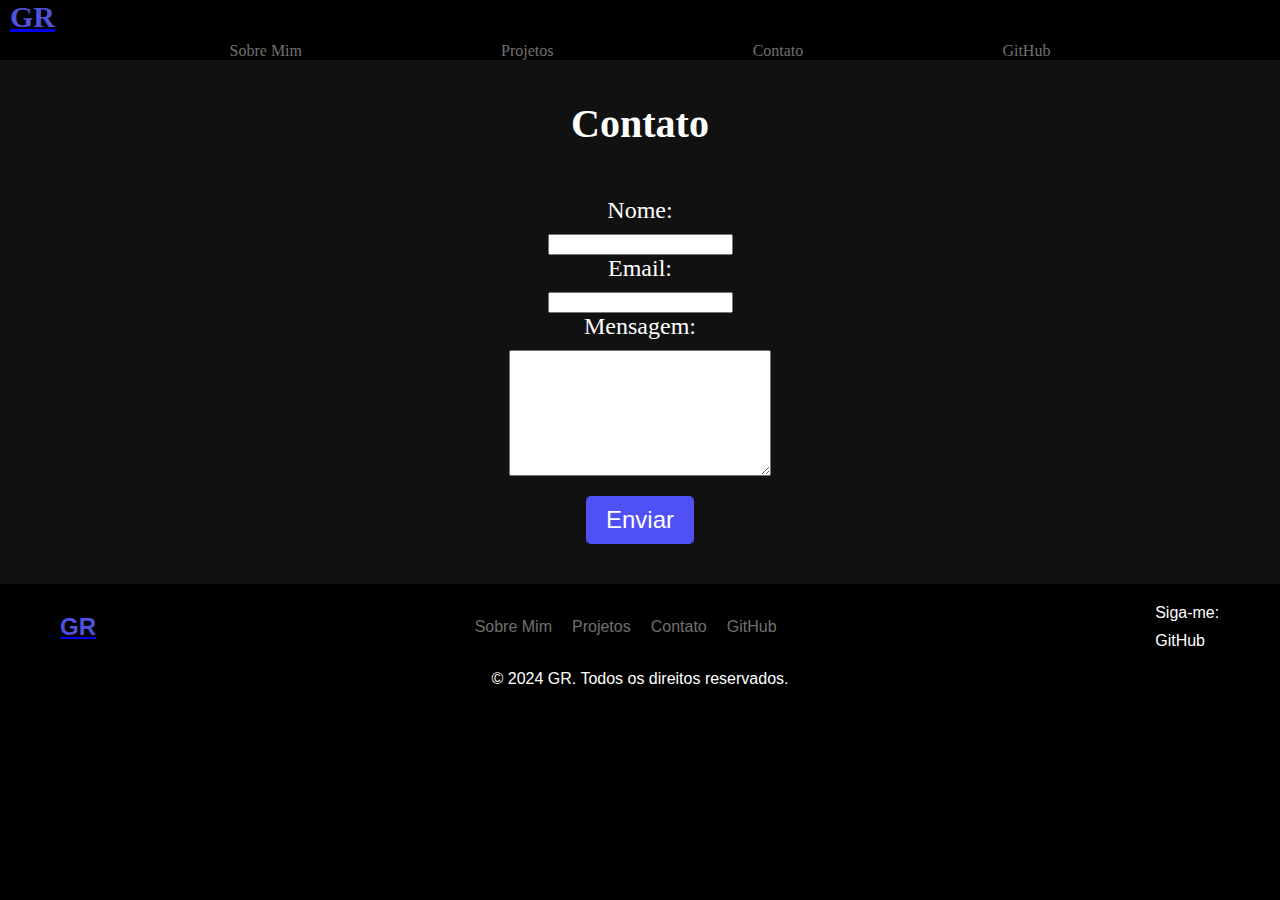
<file: Contact.html>
<!DOCTYPE html>
<html lang="en">
<head>
  <meta charset="UTF-8">
  <meta name="viewport" content="width=, initial-scale=1.0">
  <link rel="stylesheet" href="./assets/style.css">
  <script src="./assets/script.js" defer></script>
  <style>  
  body{
    background-color: #000000;

  }


  </style>
  <title>Contact|GR </title>
</head>
<body>
  <header>
    <nav>
      <a href="index.html"><H1>GR</H1></a>
  
      <ul>
          <li><a href="./index.html#About">Sobre Mim</a></li>
          <li><a href="#projetos">Projetos</a></li>
          <li><a href="#contato">Contato</a></li>
          <li><a href="https://github.com/guiihermerosa" target="_blank">GitHub</a></li>

      </ul>
    </nav>
  </header>
  <main class="main-contact">
    <section id="contato">
      <h2>Contato</h2>
      <form action="">
        <label for="name">Nome:</label>
        <input type="text" id="name" name="name" required>
        <label for="email">Email:</label>
        <input type="email" id="email" name="email" required>
        <label for="message">Mensagem:</label>
        <textarea id="message" name="message" required cols="30" rows="8"></textarea>
        <button type="submit" id="Confirm">Enviar</button>
      </form>
  </main>
  <footer>
    <div class="footer-container">
      <div class="footer-logo">
        <a href="index.html"><h1>GR</h1></a>
      </div>
      <nav class="footer-nav">
        <ul>
          <li><a href="#about">Sobre Mim</a></li>
          <li><a href="#projetos">Projetos</a></li>
          <li><a href="#contato">Contato</a></li>
          <li><a href="https://github.com/guiihermerosa" target="_blank">GitHub</a></li>
        </ul>
      </nav>
      <div class="footer-social">
        <p>Siga-me:</p>
        <a href="https://github.com/guiihermerosa" target="_blank">GitHub</a>
        <!-- Adicione links para outras redes sociais aqui -->
      </div>
      <div class="footer-info">
        <p>&copy; 2024 GR. Todos os direitos reservados.</p>
      </div>
    </div>
  </footer>
  
  <!-- Modal -->
  <div id="myModal" class="modal">
    <div class="modal-content">
      <span class="close">&times;</span>
      <p id="modalMessage"></p>
    </div>
  
    
</body>
</html>
</file>
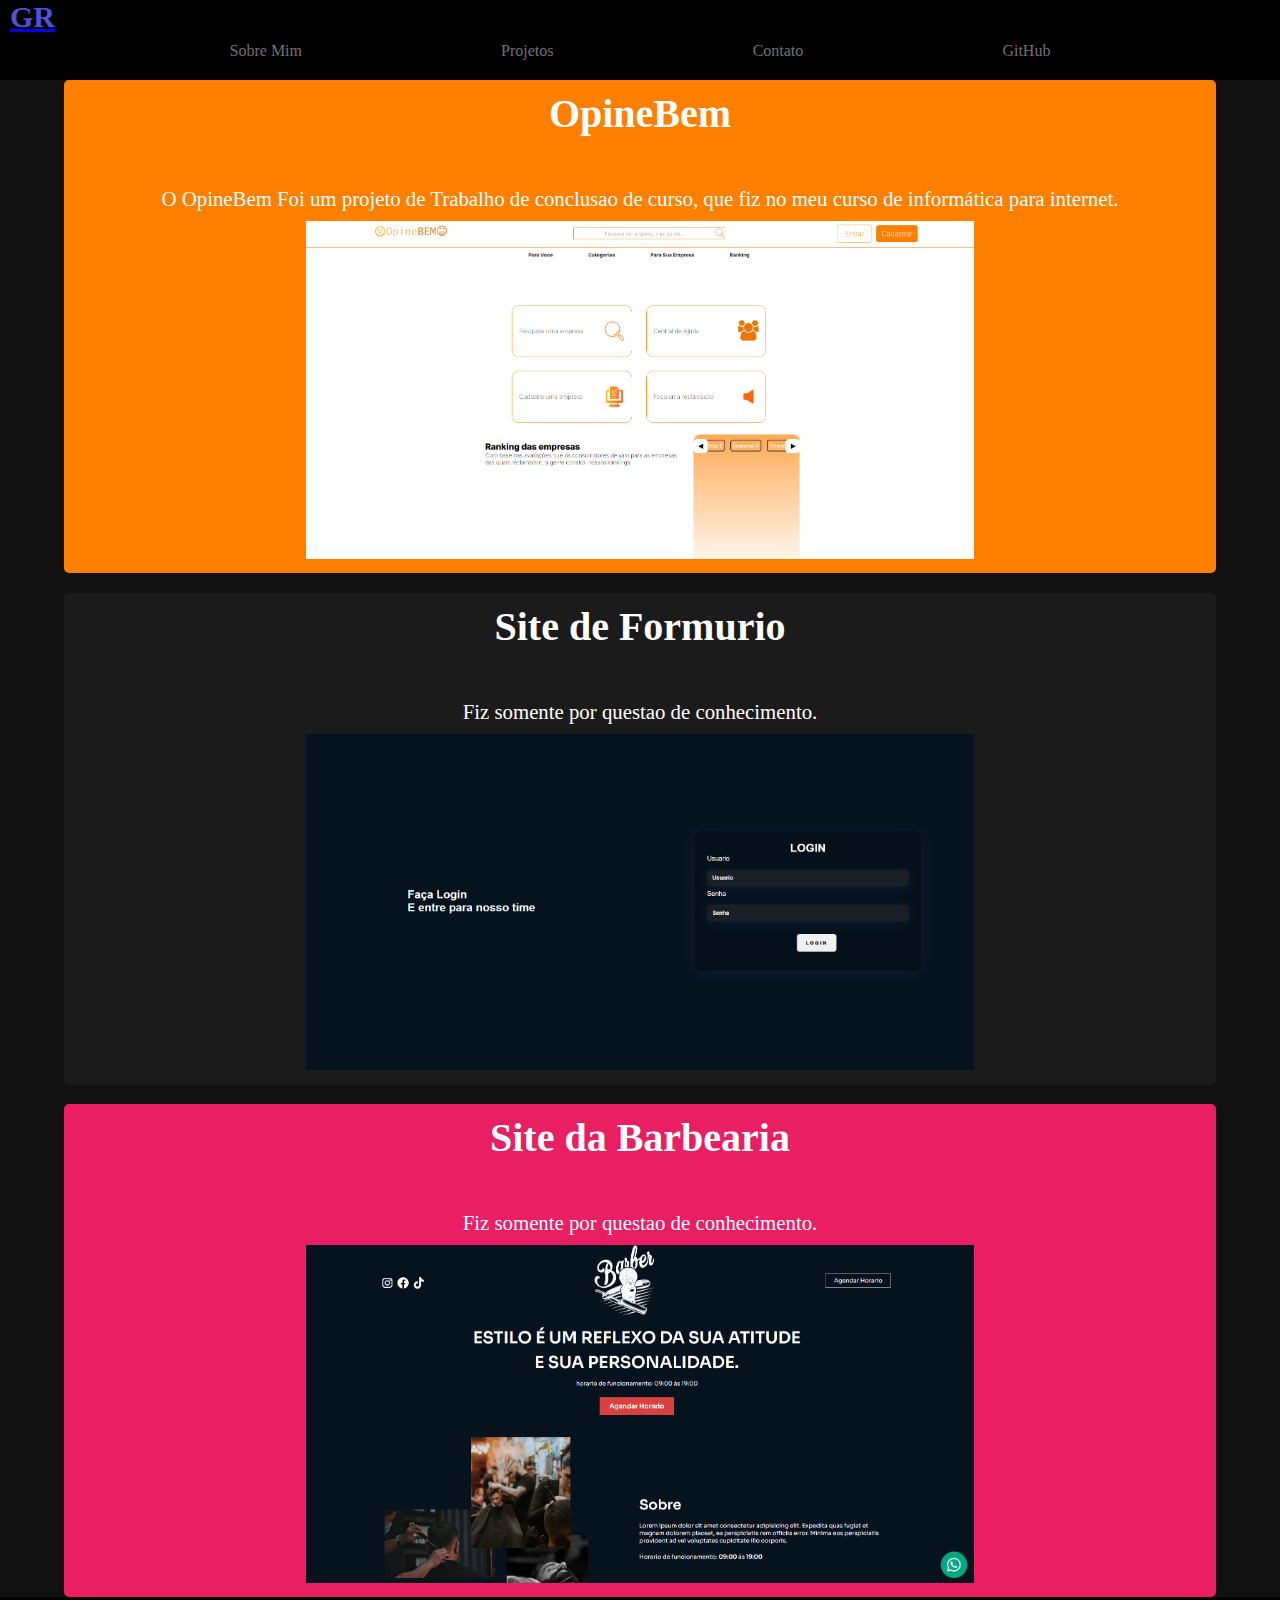
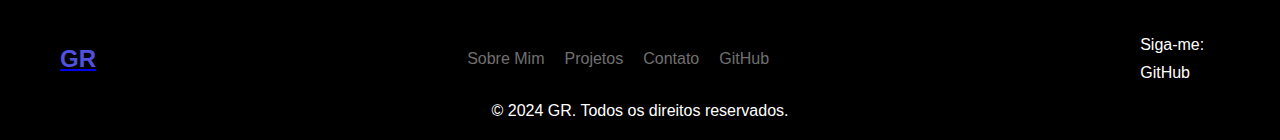
<file: Projects.html>
<!DOCTYPE html>
<html lang="en">
<head>
  <meta charset="UTF-8">
  <meta name="viewport" content="width=, initial-scale=1.0">
  <link rel="stylesheet" href="./assets/style.css">
  <script src="./assets/script.js" defer></script>
  <style>  
  body{
    background-color: #000000;

  }


  </style>
  <title>Projects|GR </title>
</head>
<body>
  <header>
    <nav>
      <a href="index.html"><H1>GR</H1></a>
  
      <ul>
          <li><a href="./index.html#About">Sobre Mim</a></li>
          <li><a href="#projetos">Projetos</a></li>
          <li><a href="./Contact.html">Contato</a></li>
          <li><a href="https://github.com/guiihermerosa" target="_blank">GitHub</a></li>

      </ul>
    </nav>
  </header>
  <main class="Project">
    <div class="box1">
      <h2>OpineBem</h2>
      <p>O OpineBem Foi um projeto de Trabalho de conclusao de curso, que fiz no meu curso de informática para internet.</p>
      <img src="./assets/imgs/OpineBem.PNG" alt="Imagem do layout do site" srcset="">
    </div>
      <div class="box2">
        <h2> Site de Formurio</h2>
      <p> Fiz somente por questao de conhecimento.
      </p>
      <img src="./assets/imgs/login-dark.PNG" alt="Imagem do layout do site" srcset="">
      </div>
<div class="box3">
  <h2> Site da Barbearia</h2>
  <p> Fiz somente por questao de conhecimento.
  </p>
  <img src="./assets/imgs/barbearia.PNG" alt="Imagem do layout do site" srcset="">
  </div>
  </main>
  <footer>
    <div class="footer-container">
      <div class="footer-logo">
        <a href="index.html"><h1>GR</h1></a>
      </div>
      <nav class="footer-nav">
        <ul>
          <li><a href="./index.html#about">Sobre Mim</a></li>
          <li><a href="./Projects.html">Projetos</a></li>
          <li><a href="./Contact.html">Contato</a></li>
          <li><a href="https://github.com/guiihermerosa" target="_blank">GitHub</a></li>
        </ul>
      </nav>
      <div class="footer-social">
        <p>Siga-me:</p>
        <a href="https://github.com/guiihermerosa" target="_blank">GitHub</a>
        <a href=""></a>
      </div>
      <div class="footer-info">
        <p>&copy; 2024 GR. Todos os direitos reservados.</p>
      </div>
    </div>
  </footer>
  </body>
</html>
</file>
<file: assets/style.css>
*{
  margin: 0;
  box-sizing: border-box;

}
/* Animaçao */
/* Adicione no seu arquivo style.css */

.item {
  opacity: 0;
  transform: translateY(20px);
  transition: opacity 1s ease, transform 1s ease;
}

.item.visible {
  opacity: 1;
  transform: translateY(0);
}


/*HEADER SECAO*/
header{
  font-family: 'poppins';
  background-color:#000;
}

header h1 {
 color: rgb(81, 81, 223);
  font-size: 30px;
  padding-bottom: 8px;
  margin: AUTO 10px;
  font-family: 'poppins';
  cursor: pointer;
  text-decoration: none !important;
}
nav ul{
  display: flex;
  justify-content: space-around;
  list-style: none;
  padding: 0 130px;
  margin: 0;
}

nav ul li a{
  text-decoration: none;
  color:#707070;
  transition: color 0.3s;
}

nav ul li a:hover{
  color: rgb(69, 69, 106);
}






/* DOWLOAD CV SECAO */

.section-div {
  animation: inicializar .7s forwards;
  background-color: #000;
  display: grid;
  grid-template-columns: 1fr 1fr;
  justify-content: space-around;
  align-items: center;
  gap: 60px;
  padding: 60px;
}

.section-div div {
  margin-top: 120px;
  align-self: start;
  display: grid;
  gap: 30px;
}

.section-div div h2 {
  font-family: 'Poppins',sans-serif;
  font-weight: 600;
  color: #f7f7f7;
  margin-right: auto;
}

.section-div div p {
  font-family: 'Poppins';
  font-weight: 200;
  color: #f7f7f7;
}

.section-div div a {
  justify-self: start;
  color: #fff;
  padding: 15px 40px;
  border-radius: 5px;
  border: 2px solid white;
  font-family:'poppins';
  transition: .8s;
  text-decoration: none;
  
}
.section-div div a:hover{
  border: 2px solid blue;
  transform: scale(1.1);
}


.section-div img {
  max-width: 100%;
}

.digitando::after {
  content: '|';
  margin-left: 6px;
  
  opacity: 1;
  animation: pisca .5s infinite;
}

.menu-toggle { display: none;
   background: none; 
   border: none; 
   color: #fff; 
   font-size: 30px; 
   cursor: pointer; 
  }

@keyframes pisca {
  from {
      opacity: 1;

  }

  to {
      opacity: 0;
  }
}



@keyframes inicializar {
  from {
      opacity: 0;
      transform: translate3d(0, -60px, 0);
  }

  to {
      opacity: 1;
      transform: translate3d(0, 0, 0);
  }
}

/* SEÇÃO PRINCIPAL SOBRE MIM */


main {
  background-color: #111;
  color: white;
}

main .sobre {
  margin-top: 60px;
  display: grid;
  grid-template-columns: 1fr 1fr 1fr;
  gap: 30px;
  justify-content: center;
  padding: 40px;
}

.sobre_titulo {
  margin: 30px 0;
  grid-column: 1/-1;
  text-align: center;
  color: #fff;
}

.sobre_titulo h1 {
  font-size: 2.5rem;
  color: blue;
  margin-bottom: 15px;
  font-family: 'Berkshire Swash', cursive;
}

.sobre_titulo p {
  color: #707070;
  font-size: 1.4rem;
  margin-bottom: 1rem;
  position: relative;
}

.sobre_titulo div {
  display: flex;
  gap: 10px;
  justify-content: center;
}

.sobre_titulo span {
  display: block;
  height: 20px;
  width: 20px;
  border-radius: 50%;
  background-color: blue;
}

.sobre img {
  animation: ladoSecao .5s ease-in-out forwards;
  cursor: pointer;
  grid-row: 2;
  max-width: 100%;
  border-radius: 4px;
  filter: blur(0);
}

.sobre img:hover {
  transition: .5s ease-in;
  filter: blur(1px);
}

.sobre_conteudo {
  animation: sobeSecao .6s ease-in-out forwards;
  grid-column: 2/-1;
  display: grid;
  color: #707070;
  grid-template-columns: 1fr 1fr;
}

.sobre_texto {
  display: grid;
  grid-column: 1/-1;
  grid-template-columns: 1fr 1fr;
}

.sobre_texto h1 {
  font-size: 2.3rem;
  color: #fff;
  grid-column: 1/-1;
}

.sobre_texto h1::after {
  background-color: blue;
  height: 6px;
  width: 60px;
  margin: 20px 0;
  content: '';
  display: block;
  border-radius: 5px;
}

.sobre_texto p {
  font-size: 1.3rem;
  grid-row: 2;
  grid-column: 1/-1;
}

.sobre_info {
  margin-top: 30px;
  display: grid;
  grid-template-columns: 1fr 1fr;
  grid-column: 1/-1;
  gap: 15px;
  align-items: center;
}

.sobre_info i {
  color: blue;
  display: inline-block;
  padding-right: 15px;
  font-size: 1.5rem;
}

.sobre_info p {
  font-size: .9rem;
}

.faixa{
  color: #333;
  width: 100%;
  height: 4px;
  margin-bottom: 30px;
background-color: #333;
margin: 0;
padding: 0;
}
.faixa2{
  color: #333;
  width: 100%;
  height: 4px;
  background-color: #333;
  margin: 0;
  padding: 0;
}
@keyframes sobeSecao {
  from {
      transition: .5s;
      transform: translate3d(60px, 0, 0);
  }

  to {
      transform: translate3d(0, 0, 0);
  }
}

@keyframes ladoSecao {
  from {
      transition: .5s;
      transform: translate3d(-60px, 0, 0);
  }

  to {
      transform: translate3d(0, 0, 0);
  }
}

/* MEUS DIPROMAS E CURSOS */
.education{
  font-family: 'Berkshire Swash', cursive;; 

 }
  .education_content{
    max-width: 50%;
    font-family: 'poppins';
     grid-template-columns: 1fr;
     gap: 60px;
     margin-top: 60px;
     display: flex;
     flex-direction:row;
     align-items: center;
     justify-content: center;
    
     div{ 
      margin: 20px;
      width: 100%;
      height: 100%;
      border-radius: 10px;
      padding: 30px;
      background-color: #373738;
      box-shadow: 0 0 20px rgba(0, 0, 0, 0.1);
      transition:.5s;
      cursor: pointer;
      &:hover{
       box-shadow: 0 0 20px rgba(0, 0, 0, 0.2);
      }

     }
     p{
      color: #707070;
      font-size: 1rem;
      margin-bottom: 10px;
     }
  }
  .sobre_p{
    color: #707070;
    font-size: 1rem;
    margin-bottom: 10px;
    margin-left: 10px;
     text-align: center;
  }


/* RESPONSIVO */
.menu-toggle {
  display: none; 
  background: none;
   border: none; 
   color: #fff; 
   font-size: 30px; 
   cursor: pointer; 
 } 

  
   

@media(max-width: 992px) {
  .section-div img {
      display: none;
  }
.box1 img{ 
   width: auto !important;
   height: auto;
 
}
  .section-div {
      background-image: url(img/pessoa\ ilustrativa.png);
      background-repeat: no-repeat;
      background-size: cover;
  }

  header {
      justify-content: space-between;
      padding: 30px 70px;
  }

  header .navegacao-primaria {
      display: none;
  }

  header i {
      color: #f7f7f7;
      font-size: 3rem;
  }
  .nav-header { 
    position: relative; 
  } 
  .nav-header ul {
     display: none; 
     flex-direction: column;
      position: absolute;
       top: 100%;
        left: 0; 
        width: 100%;
         background-color: #cfcfcf; 
         border-radius: 4px;
          text-align: center;
           z-index: 99;
           } .nav-header ul.showing { 
            display: flex;
           }

            .nav-footer .footer-nav ul { 
              display: flex; 
              
              background-color: #000;  }
              .menu-toggle { display: block; }

  .education_content {
     gap: 20px;
     margin-top: 60px;
     display: flex;
     flex-direction: column;
     align-items: center;
     justify-content: center;
     text-align: center;
     margin: auto;
      div{
        margin: 20px;
        width: 100%;
        height: 100%;
        border-radius: 10px;
        padding: 30px;
        background-color: #373738;
        box-shadow: 0 0 20px rgba(0, 0, 0, 0.1);
        transition:.5s;
        cursor: pointer;
        &:hover{
         box-shadow: 0 0 20px rgba(0, 0, 0, 0.2);
        }
       
    }
 }
  header .navegacao-primaria.ativado {
      background: linear-gradient(rgba(43, 42, 42, 0.176), rgba(46, 46, 46, 0.724));
      position: absolute;
      display: grid;
      top: 80px;
      color: white;
      z-index: 1;
      padding: 30px;
      font-size: 1.6rem;
      font-weight: bold;
      border-radius: 0 0 4px 4px;
      right: 20px;
      animation: sobeSecao .8s ease-in-out forwards;
  }
}


@media(max-width: 992px) {
  .sobre img {
      grid-column: 1/-1;
      justify-self: center;
  }
  .projects_armazenamento img{
      height: 250px;
      width: 200px;
  }

  .sobre_conteudo {
      grid-column: 1/-1;
  }
}

 /*Footer*/

footer {
  background-color: #000;
  color: #fff;
  padding: 20px 0;
  font-family: 'Poppins', sans-serif;
}

.footer-container {
  display: flex;
  justify-content: space-between;
  align-items: center;
  flex-wrap: wrap;
  max-width: 1200px;
  margin: 0 auto;
  padding: 0 20px;
}

.footer-logo h1 {
  font-size: 24px;
  color: rgb(81, 81, 223);
}

.footer-nav ul {
  display: flex;
  list-style: none;
  padding: 0;
  margin: 0;
}

.footer-nav ul li {
  margin: 0 10px;
}

.footer-nav ul li a {
  text-decoration: none;
  color: #707070;
  transition: color 0.3s;
}

.footer-nav ul li a:hover {
  color: rgb(69, 69, 106);
}

.footer-social p {
  margin-bottom: 10px;
}

.footer-social a {
  color: #fff;
  text-decoration: none;
  margin-right: 15px;
  transition: color 0.3s;
}

.footer-social a:hover {
  color: rgb(69, 69, 106);
}

.footer-info {
  text-align: center;
  width: 100%;
  margin-top: 20px;
}




/* ================================================================= */
  /*Contacts */

.main-contact{
  transition:.5s;
  background-color: #111;
  padding: 40px;
  color: white;
  display: flex;
  flex-direction: column;


}




  h2{
  margin-bottom: 50px;
  font-size: 2.5rem;
  color: #fff;
  display: flex;
  justify-content: center;
  font-family: 'poppins';
}
  form{
    display: flex;
    flex-direction: column;
    align-items: center;
    margin-top: 10px;
    width: 100%;
    
    label{
      font-size: 1.5rem;
      color: #fff;
      margin-bottom: 10px;
    }
    #Confirm{
      margin-top: 20px;
      font-size: 1.5rem;
      color: #fff;
      background-color: rgb(80, 80, 247);
      border-radius: 5px;
      padding: 10px 20px;
      border: none;
      cursor: pointer;
      transition:.5s;
      &:hover{
        background-color: #007bff;
      }


    }

  }
/* Modal */
.modal {
  display: none; 
  position: fixed; 
  z-index: 1; 
  left: 0;
  top: 0;
  width: 100%; 
  height: 100%; 
  overflow: auto; 
  background-color: rgb(0,0,0); 
  background-color: rgba(0,0,0,0.4); 
  padding-top: 60px; 
}

.modal-content {
  background-color: #707070;
  margin: 5% auto; 
  padding: 20px;
  border: 1px solid #888;
  border-radius: 4px;
  max-width: 500px;
  font-family: 'poppins';
  width: 80%;
}

.close {
  color: #ce1414;
  float: right;
  font-size: 28px;
  font-weight: bold;
}

.close:hover,
.close:focus {
  color: black;
  text-decoration: none;
  cursor: pointer;
}

/* Projects */

.Projects{
  margin-top: 50px;
  display: grid;
  grid-template-columns: repeat(auto-fit, minmax(250px, 1fr));
  grid-gap: 20px;
  padding: 20px;
  font-family: 'Poppins';
  width: 100%;

}

.box1{
  margin: 20px auto;
   background-color: #ff7f00;
  color: white;
  max-width: 90%;
  padding: 10px 20px;
  border-radius: 5px;
  transition:.5s;
  cursor: pointer;
  text-align: center;
  &:hover{
    background-color: #ffab5d;
  }
  p{
    font-size: 1.3rem;
    margin-bottom: 10px;
  }
  img{
    max-width: 60%;
    height: 60%;
    object-fit: cover;
    
  }
}
.box2{
  margin: 19px auto;
    width: 90%;
  background-color: #1b1b1b;
  color: white;
  text-align: center;
  padding: 10px 20px;
  border-radius: 5px;
  transition:.5s;
  cursor: pointer;
  &:hover{
    background-color: #3f3f3f;
  }
  p{
    font-size: 1.3rem;
    margin-bottom: 10px;
  }
  img{
    max-width: 60%;
    height: 60%;
    object-fit: cover;
  }
}
.box3{
  margin:  19px auto;
  width: 90%;
  background-color: #e91e63;
  color: white;
  text-align: center;
  padding: 10px 20px;
  border-radius: 5px;
  transition:.5s;
  cursor: pointer;
  &:hover{
    background-color: #f73978;
  }
  p{
    font-size: 1.3rem;
    margin-bottom: 10px;
  }
  img{
    max-width: 60%;
    height: 60%;
    object-fit: cover;
  }
}
</file>
